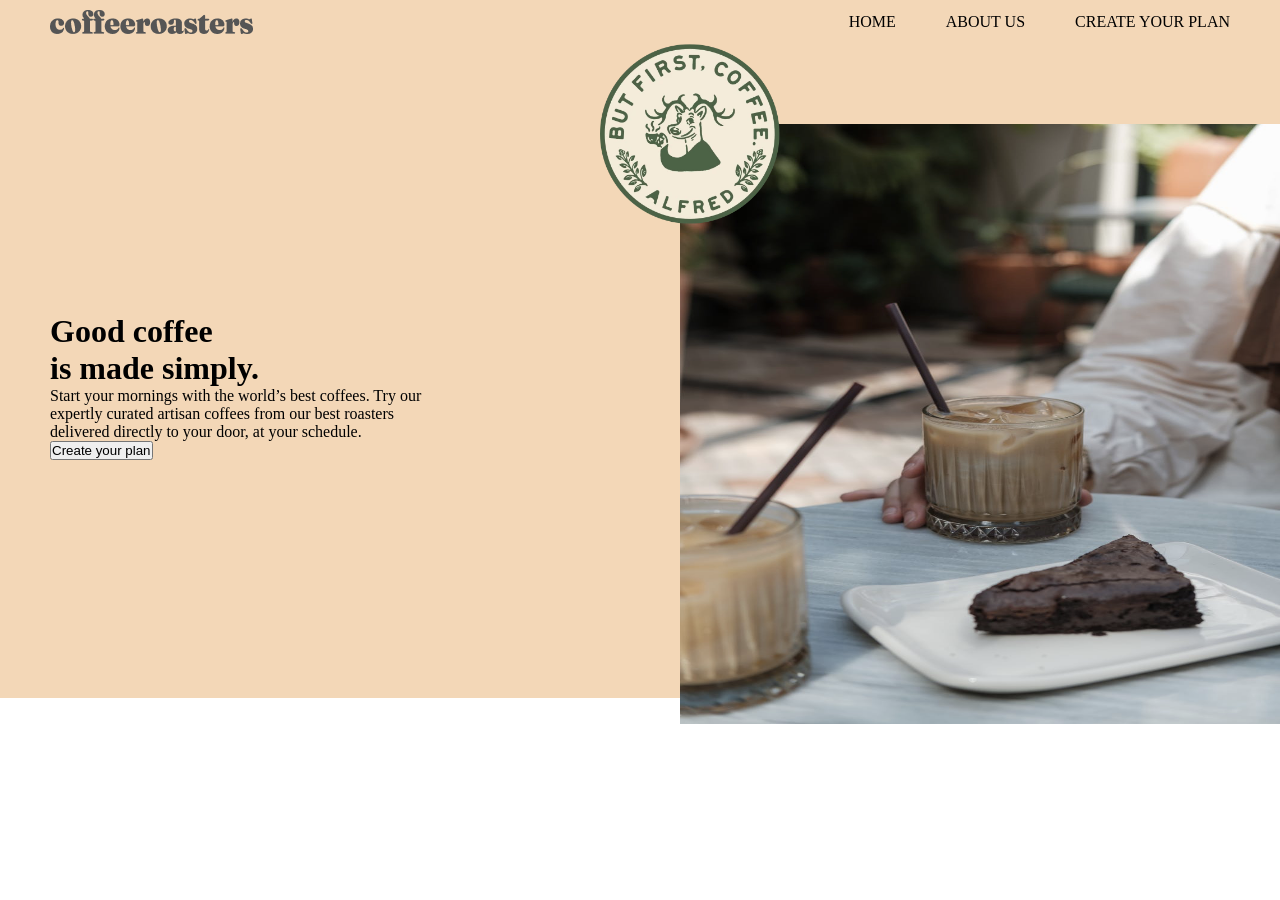
<file: about.html>
<!DOCTYPE html>
<html lang="en">
<head>
    <meta charset="UTF-8">
    <meta name="viewport" content="width=device-width, initial-scale=1.0">
    <title>Document</title>
    <link rel="stylesheet" href="style.css">
    <link href="https://unpkg.com/aos@2.3.1/dist/aos.css" rel="stylesheet">
</head>
<body>
    
    <header>
        <nav>
            <img src="./img/coffeeroasters.png" alt="">
            <ul>
                <li>
                    <a href="./index.html">HOME</a>
                </li>
                <li>
                    <a href="./about.html">ABOUT US</a>
                </li>
                <li>
                    <a href="">CREATE YOUR PLAN</a>
                </li>
            </ul>
        </nav>
        <div class="header_block">
            <div class="header_text">
                <h1>Good coffee <br> is made simply.</h1>
                <p>Start your mornings with the world’s best coffees. Try our expertly curated artisan coffees from our best roasters delivered directly to your door, at your schedule.</p>
                <button>Create your plan</button>
            </div>
            <div class="img1">
                <img src="./img/57859921205f55ce521ed6307e983340223dc522.png" alt="">
            </div>
            <div class="img2">
                <img src="./img/81c93d4f3e37217081bd906211a75555530b60ec.png" alt="">
            </div>
        </div>
    </header>

   

    <script src="https://unpkg.com/aos@2.3.1/dist/aos.js"></script>
    <script>
        AOS.init();
    </script>
</body>
</html>
</file>
<file: style.css>
*{
    margin: 0;
    padding: 0;
    box-sizing: border-box;
}

header{
    background: rgba(243, 215, 183, 1);
    padding: 10px 50px;
}

nav{
    display: flex;
    justify-content: space-between;
    align-items: center;
}

ul{
    display: flex;
    gap: 50px;
    list-style-type: none;
}

a{
    text-decoration: none;
    color: black;
}
a:hover{
    color: red;
}

.header_block{
    display: flex;
    justify-content: space-between;
    align-items: center;
    margin-top: 50px;
}

.img2 img{
    width: 600px;
    height: 600px;
    position: relative;
    top: 40px;
    left: 50px;
}

.img1 img{
    width: 180px;
    position: relative;
    animation: mars 5s infinite;
    top: -250px;
    left: 150px;
    z-index: 1;
}
@keyframes mars{
    from{
        transform: rotate(0deg);
    }
    to{
        transform: rotate(360deg);
    }
}

main{
    margin-top: 100px;
}

h2{
    text-align: center;
    font-size: 32px;
    text-transform: uppercase;
    font-weight: 900;
}

.img img{
    width: 450px;
}

.main_block{
    margin-top: 30px;
    display: flex;
    justify-content: space-around;
    align-items: center;
    flex-wrap: wrap;
}

.main-text{
    width: 700px;
    text-align: center;
}

.main-text p{
    width: 300px;
    margin: 20px auto;
}
.saski{
text-align: center;
background-color: #F3D7B7;

}
.bad{
    text-align: center;
}
</file>
